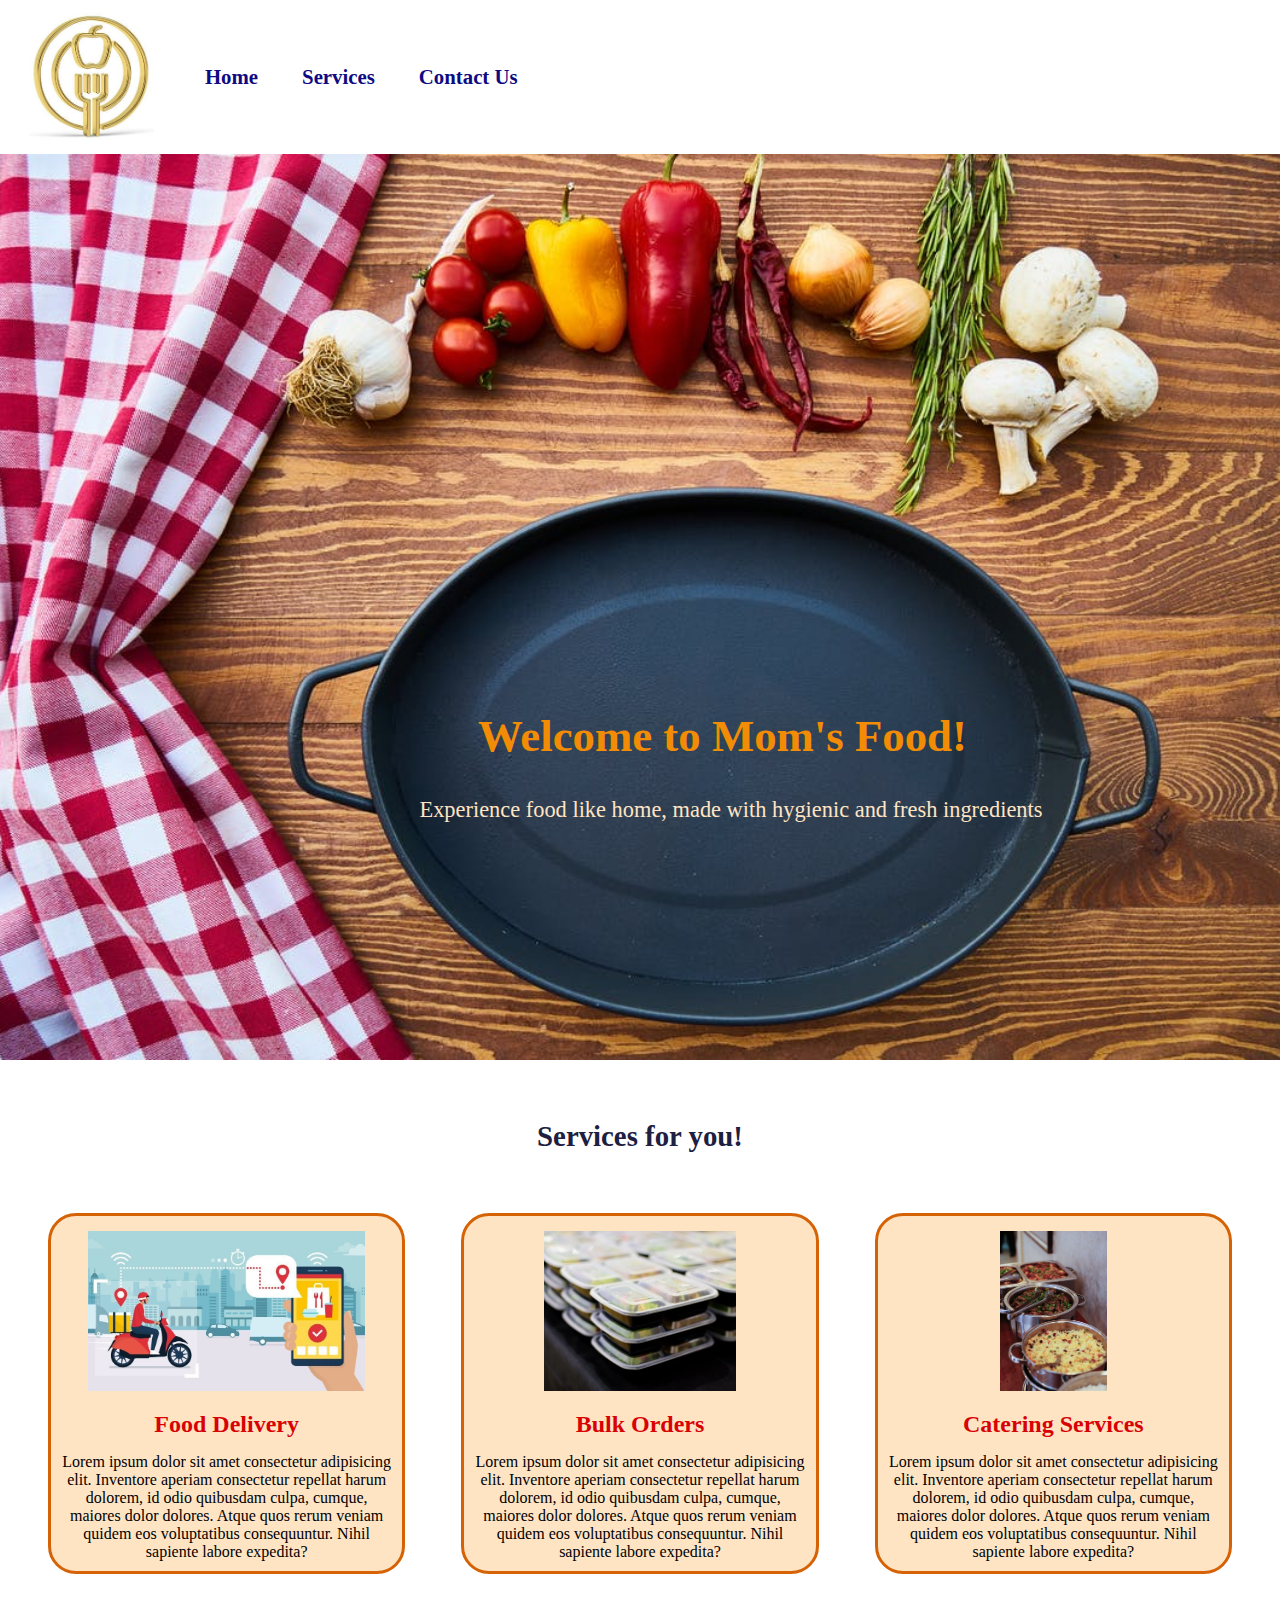
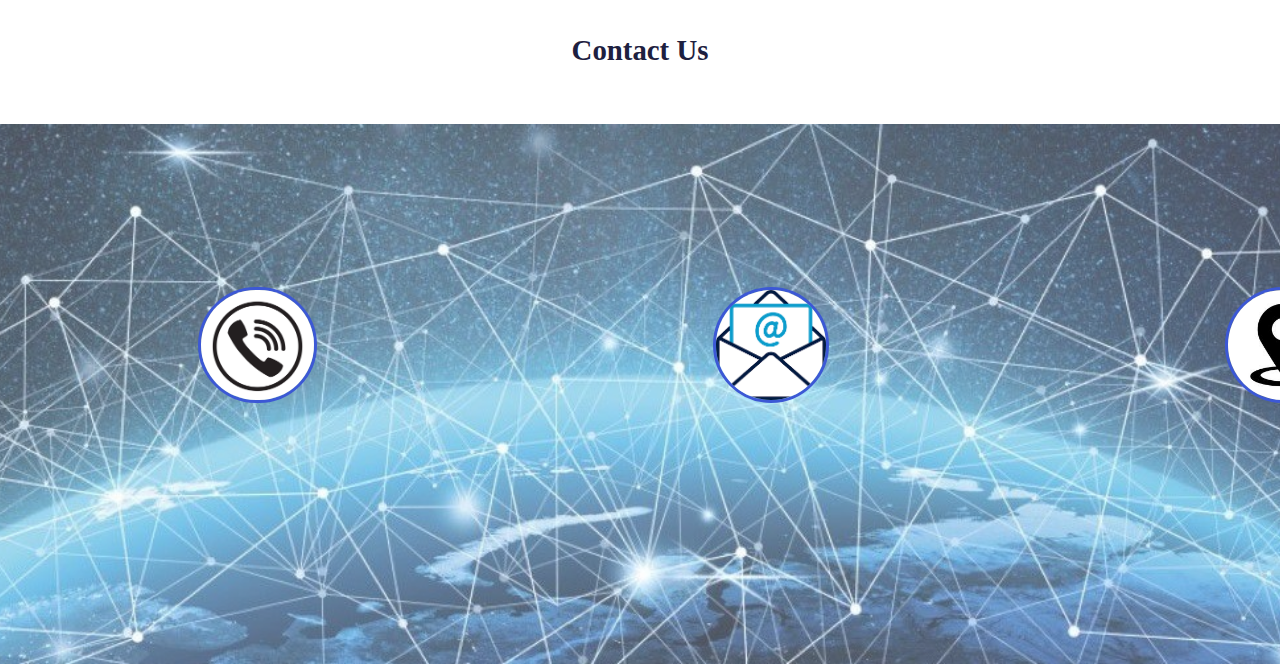
<file: project1/index.html>
<!DOCTYPE html>
<html lang="en">

<head>
    <meta charset="UTF-8">
    <meta http-equiv="X-UA-Compatible" content="IE=edge">
    <meta name="viewport" content="width=device-width, initial-scale=1.0">
    <title>Mom's Food</title>
    <link rel="stylesheet" href="style.css">
    <link rel="stylesheet" media="screen and (max-width: 810px)" href="phone.css">
</head>

<body>
    <nav id="navbar">
        <div id="logo">
            <img src="logo1.jpg" alt="mymeal.com">
        </div>
        <ul>
            <li class="item"><a href=""><b>Home</b></a></li>
            <li class="item"><a href=""><b>Services</b></a></li>

            <li class="item"><a href=""><b>Contact Us</b></a></li>
        </ul>

    </nav>
    <section id="home">
        <h1 class="hh">Welcome to Mom's Food!</h1>
        <p class="hp">Experience food like home, made with hygienic and fresh ingredients</p>

    </section>

    <section class="services">
        <h1 class="h-main">Services for you!</h1>
        <div id="servicess">
            <div class="box">
                <img src="food-delivery-companies.jpg" alt="">
                <h2 class="h-sub">Food Delivery</h2>
                <p class="centre">Lorem ipsum dolor sit amet consectetur adipisicing elit. Inventore aperiam consectetur
                    repellat harum dolorem, id odio quibusdam culpa, cumque, maiores dolor dolores. Atque quos rerum
                    veniam quidem eos voluptatibus consequuntur. Nihil sapiente labore expedita?</p>
            </div>

            <div class="box">
                <img src="bulk.jpg" alt="">
                <h2 class="h-sub">Bulk Orders</h2>
                <p class="centre">Lorem ipsum dolor sit amet consectetur adipisicing elit. Inventore aperiam consectetur
                    repellat
                    harum dolorem, id odio quibusdam culpa, cumque, maiores dolor dolores. Atque quos rerum veniam
                    quidem eos
                    voluptatibus consequuntur. Nihil sapiente labore expedita?</p>
            </div>

            <div class="box">
                <img src="catering.jpeg" alt="">
                <h2 class="h-sub">Catering Services</h2>
                <p class="centre">Lorem ipsum dolor sit amet consectetur adipisicing elit. Inventore aperiam consectetur
                    repellat
                    harum dolorem, id odio quibusdam culpa, cumque, maiores dolor dolores. Atque quos rerum veniam
                    quidem eos
                    voluptatibus consequuntur. Nihil sapiente labore expedita?</p>
            </div>
        </div>
    </section>

    <section id="contact">
        <h1 class="h-main">Contact Us</h1>
        <div id="ways">
            <div class="items">
                <img src="call1.jpg" alt="">
            </div>
            <div class="items">
                <img src="mail.png" alt="">
            </div>
            <div class="items">
                <img src="location.jpg" alt="">
            </div>
        </div>
    </section>
</body>

</html>
</file>
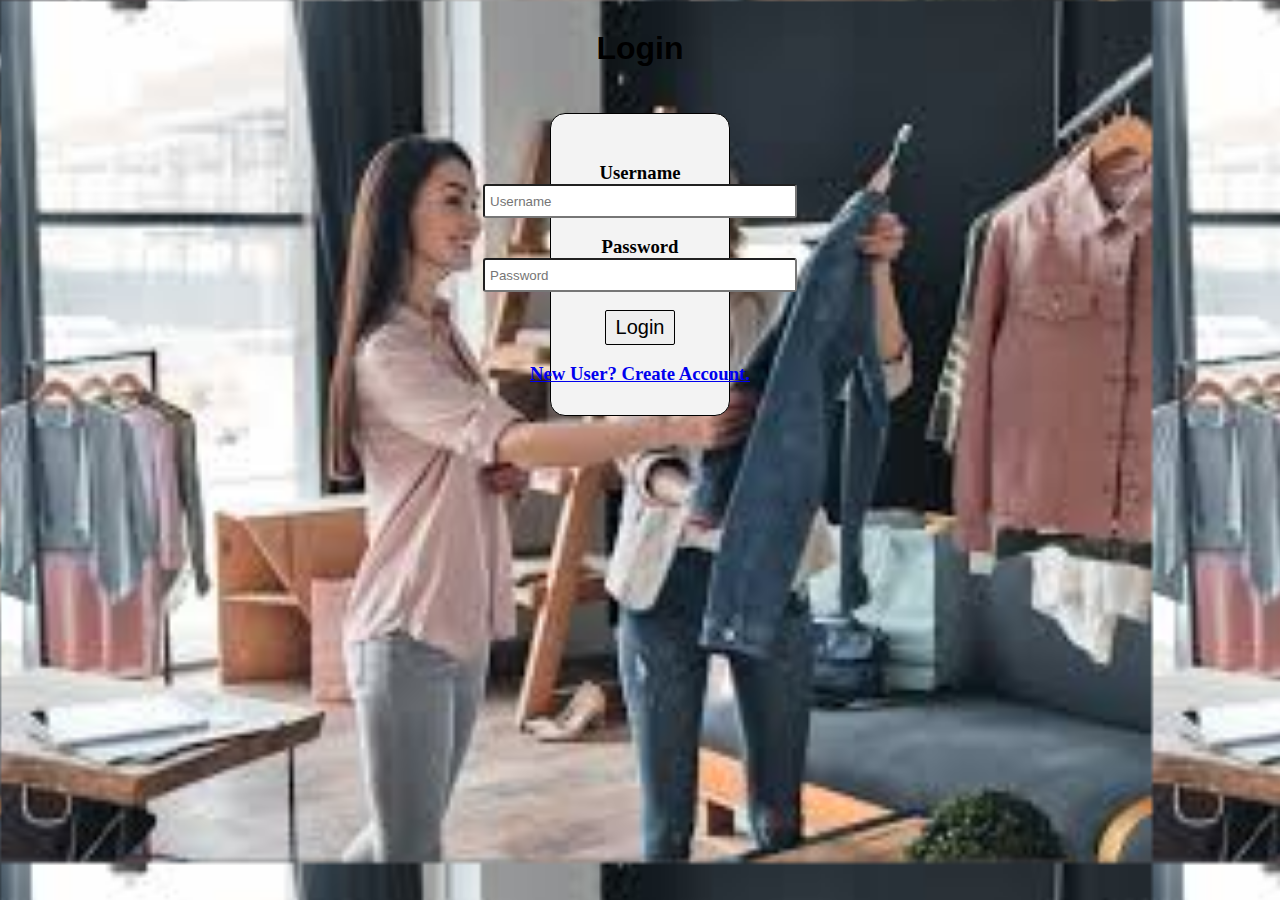
<file: SL/login.html>
<!DOCTYPE html>
<html lang="en">

<head>
    <title>Login</title>
    <link rel="stylesheet" href="loginstyle.css">
</head>

<body>

    
    <h1 class="h-main">Login</h1>
        <br><br>
    <div class="loginpg">
    <form>
        <br>
            <h3>Username</h3>
            <input type="text" name="username" id="username" placeholder="Username"><br><br>
            <h3>Password</h3>
            <input type="password" name="pwd" id="pwd" placeholder="Password"><br><br>
            <input type="button" value="Login" onclick="openMain()" id="loginbutton">
            <br>
            <br>
    <h3 class="registerbut"><a href="register.html">New User? Create Account.</a></h3>
    </form>
    </div>

    <script>
        function openMain() {
            //database check
            window.open("main.html");
        }
    </script>
</body>

</html>
</file>
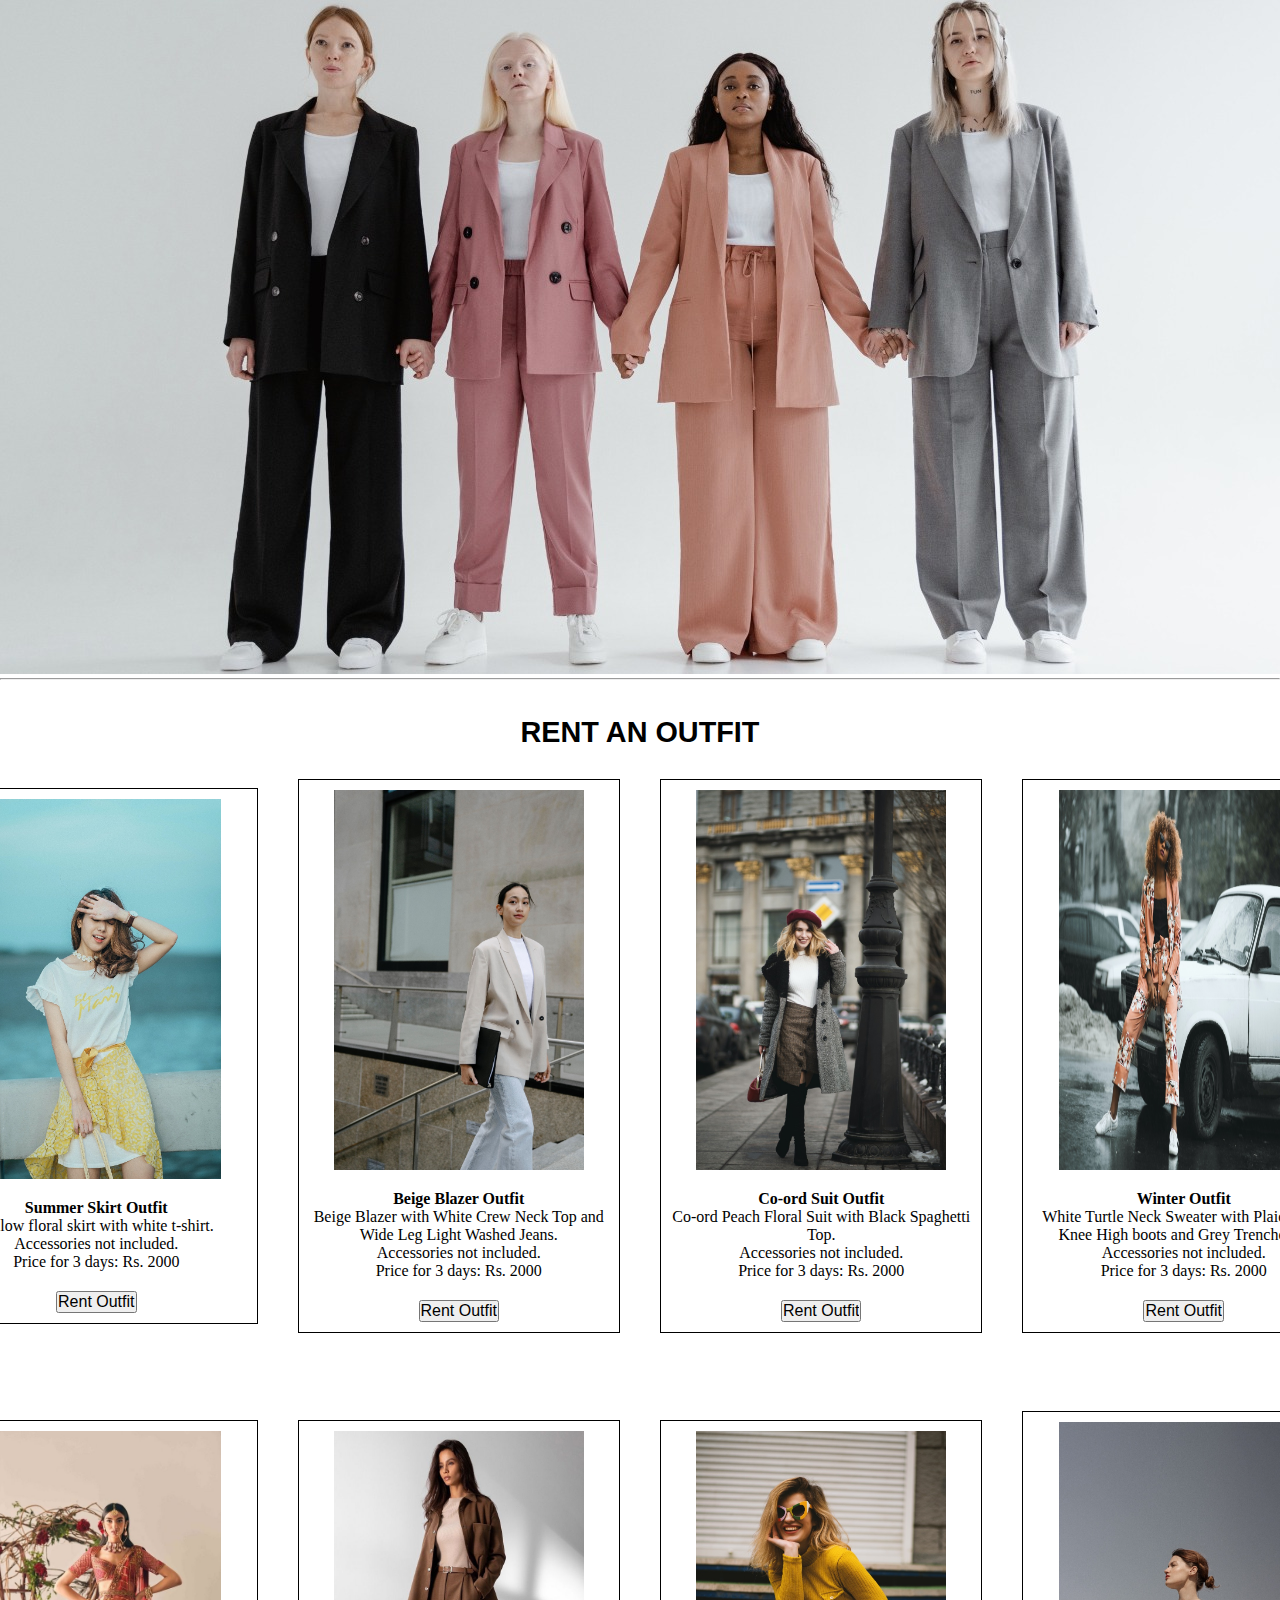
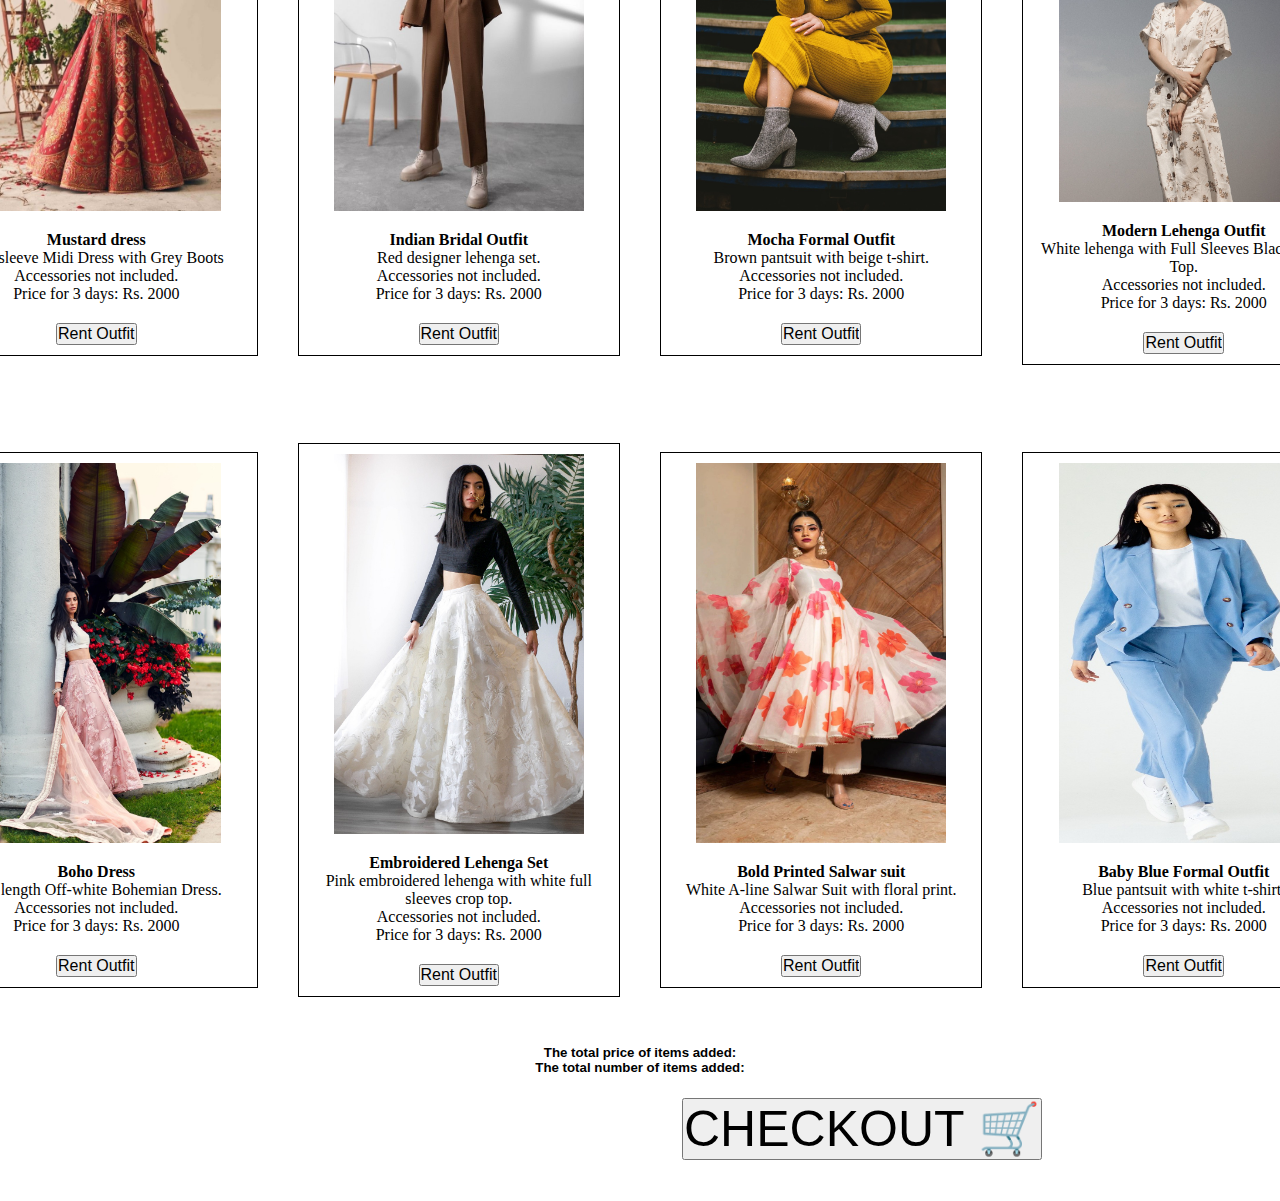
<file: SL/main.html>
<!DOCTYPE html>
<html lang="en">

<head>
    <title>Home</title>
    <link rel="stylesheet" href="style.css">
    <script src="sl.js"></script>
</head>

<body>
    <div id="theme">
        <img src="theme.jpeg" alt="theme" width="100%">
    </div>
    <hr>
    <br><br>
    <h1 class="h1">RENT AN OUTFIT</h1>
    <section id="productbox">
        <div class="box">
            <img src="1.jpeg" alt="">
            <p class="desc"><b>Summer Skirt Outfit</b><br>
                Yellow floral skirt with white t-shirt.
                <br>Accessories not included.<br> 
                Price for 3 days: Rs. 2000</p>
            <form action="">
                <input type="button" onclick="rent1()" id="rentbutton" value="Rent Outfit" class="rentbutton">
            </form>
        </div>

        <div class="box">
            <img src="2.jpeg" alt="">
            <p class="desc"><b>Beige Blazer Outfit<br></b>
                Beige Blazer with White Crew Neck Top and Wide Leg Light Washed Jeans.
                <br>Accessories not included.<br> 
                Price for 3 days: Rs. 2000</p> </p>
            <form action="">
                <input type="button" onclick="rent2()" id="rentbutton" value="Rent Outfit" class="rentbutton">
            </form>
        </div>

        <div class="box">
            <img src="3.jpeg" alt="">
            <p class="desc"><b>Co-ord Suit Outfit<br></b>
                Co-ord Peach Floral Suit with Black Spaghetti Top.
                <br>Accessories not included.<br> 
                Price for 3 days: Rs. 2000</p> </p>
            <form action="">
                <input type="button" onclick="rent3()" id="rentbutton" value="Rent Outfit" class="rentbutton">
            </form>
         </div>

        <div class="box">
            <img src="4.jpeg" alt="">
            <p class="desc"><b>Winter Outfit<br></b>
                White Turtle Neck Sweater with Plaid Skirt, Knee High boots and Grey Trenchcoat.
                <br>Accessories not included.<br> 
                Price for 3 days: Rs. 2000</p> </p>
            <form action="">
                <input type="button" onclick="rent4()" id="rentbutton" value="Rent Outfit" class="rentbutton">
            </form>
        </div>

    </section>
    <br>
    <section id="productbox">
        <div class="box">
            <img src="5.jpeg" alt="">
            <p class="desc"><b>Mustard dress<br></b>
                Full sleeve Midi Dress with Grey Boots<br>Accessories not included.<br> 
                Price for 3 days: Rs. 2000</p> </p>
            <form action="">
                <input type="button" onclick="rent5()" id="rentbutton" value="Rent Outfit" class="rentbutton">
            </form>
        </div>
    
        <div class="box">
            <img src="6.jpeg" alt="">
            <p class="desc"><b>Indian Bridal Outfit<br></b>
                Red designer lehenga set.
                <br>Accessories not included.<br> 
                Price for 3 days: Rs. 2000</p> </p>
            <form action="">
                <input type="button" onclick="rent6()" id="rentbutton" value="Rent Outfit" class="rentbutton">
            </form>
        </div>
    
        <div class="box">
            <img src="7.jpeg" alt="">
            <p class="desc"><b>Mocha Formal Outfit<br></b>
                Brown pantsuit with beige t-shirt.
                <br>Accessories not included.<br> 
                Price for 3 days: Rs. 2000</p> </p>
            <form action="">
                <input type="button" onclick="rent7()"  id="rentbutton" value="Rent Outfit" class="rentbutton">
            </form>
        </div>
    
        <div class="box">
            <img src="8.jpeg" alt="">
            <p class="desc"><b>Modern Lehenga Outfit<br></b>
                White lehenga with Full Sleeves Black Crop Top.
                <br>Accessories not included.<br> 
                Price for 3 days: Rs. 2000</p> </p>
            <form action="">
                <input type="button" onclick="rent8()" id="rentbutton" value="Rent Outfit" class="rentbutton">
            </form>
        </div>
    
    </section>
    <br>
    <section id="productbox">
        <div class="box">
            <img src="9.jpeg" alt="">
            <p class="desc"><b>Boho Dress</b><br>
                Full length Off-white Bohemian Dress.
                <br>Accessories not included.<br> 
                Price for 3 days: Rs. 2000</p> </p>
            <form action="">
                <input type="button" onclick="rent9()" id="rentbutton" value="Rent Outfit" class="rentbutton">
            </form>
        </div>
    
        <div class="box">
            <img src="10.jpeg" alt="">
            <p class="desc"><b>Embroidered Lehenga Set<br></b>
                Pink embroidered lehenga with white full sleeves crop top.
                <br>Accessories not included.<br> 
                Price for 3 days: Rs. 2000</p> </p>
            <form action="">
                <input type="button" onclick="rent10()" id="rentbutton" value="Rent Outfit" class="rentbutton">
            </form>
        </div>
    
        <div class="box">
            <img src="11.jpeg" alt="">
            <p class="desc"><b>Bold Printed Salwar suit<br></b>
                White A-line Salwar Suit with floral print.
                <br>Accessories not included.<br> 
                Price for 3 days: Rs. 2000</p> </p>
            <form action="">
                <input type="button" onclick="rent11()" id="rentbutton" value="Rent Outfit" class="rentbutton">
            </form>
        </div>
    
        <div class="box">
            <img src="12.jpeg" alt="">
            <p class="desc"><b>Baby Blue Formal Outfit<br></b>
                Blue pantsuit with white t-shirt.
                <br>Accessories not included.<br> 
                Price for 3 days: Rs. 2000</p> </p>
            <form action="">
                <input type="button" onclick="rent12()" id="rentbutton" value="Rent Outfit" class="rentbutton">
            </form>
        </div>
    
    </section>
    <br>
    <h5 class="h4">The total price of items added: <p id="dislist"></p>
        The total number of items added: <p id="disquant"></p></h5><br>
    <form action="">
        <input type="button" onclick="checkout()" id="checkbut" value="CHECKOUT 🛒" class="checkbut">
    </form>
<br>
<br>
<br>
<br>
<br>
<br>
</body>

</html>
</file>
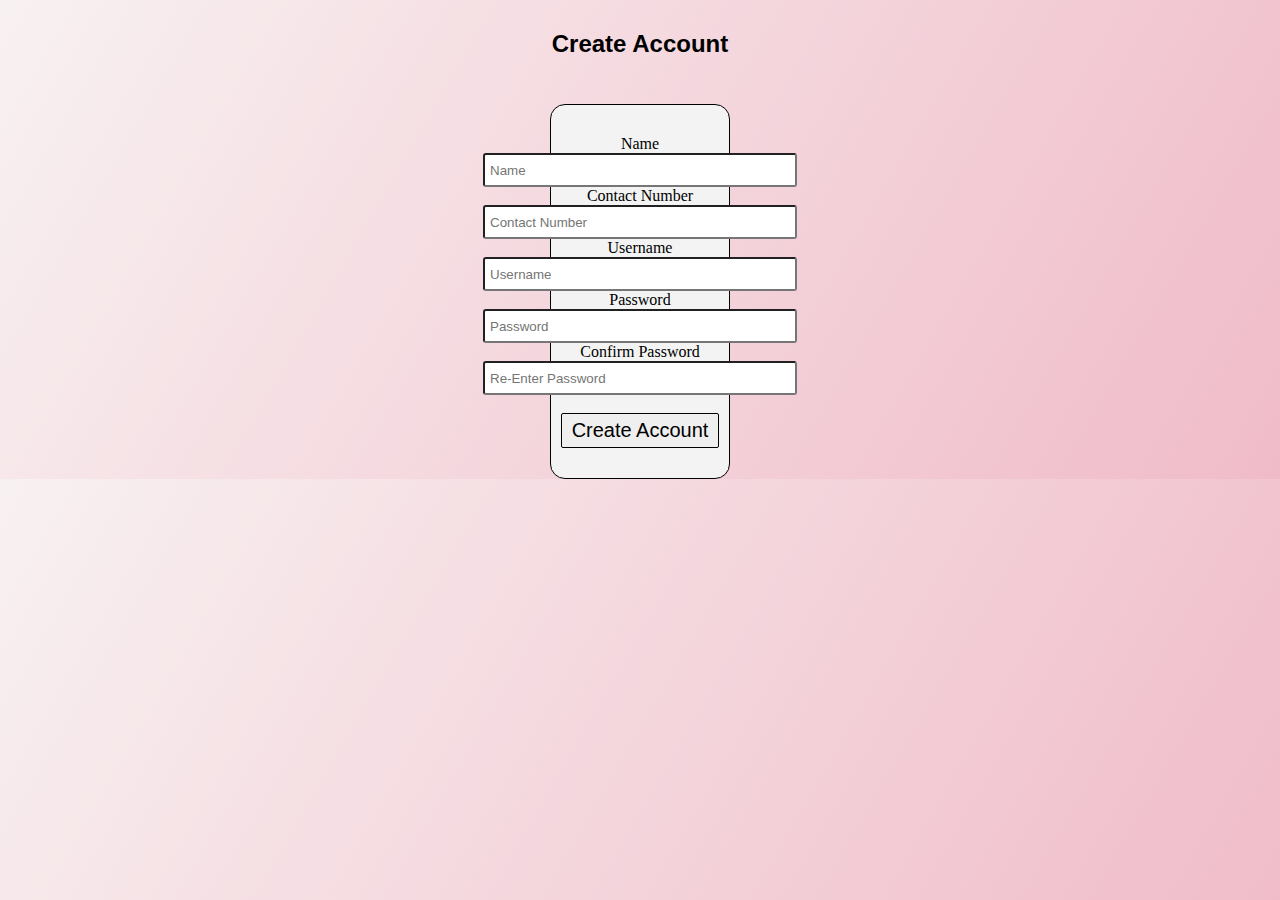
<file: SL/register.html>
<!DOCTYPE html>
<html lang="en">
<head>
    <title>Register</title>
    <link rel="stylesheet" href="register.css">
</head>
<body>
    <h2 class="h-main">Create Account</h2><br><br>
    <div class="regpg">
        
    <form>
            Name<br>
            <input type="text" name="namee" id="namee" placeholder="Name"><br>
            Contact Number<br>
            <input type="text" name="phno" id="phno" placeholder="Contact Number"><br>
            Username<br>
            <input type="text" name="username" id="username" placeholder="Username"><br>
            Password<br>
            <input type="password" name="pwd" id="pwd" placeholder="Password"><br>
            Confirm Password<br>
            <input type="password" name="pwd2" id="pwd2" placeholder="Re-Enter Password"><br><br>
            <input type="button" value="Create Account" onclick="create_acc()" id="regbut"> <br>
    </form>
</div>
    <script>
        function create_acc()
        {
            alert("Account Created!");
            if(window.confirm){
                window.open("login.html");
            }
        }
    </script>
</body>
</html>
</file>
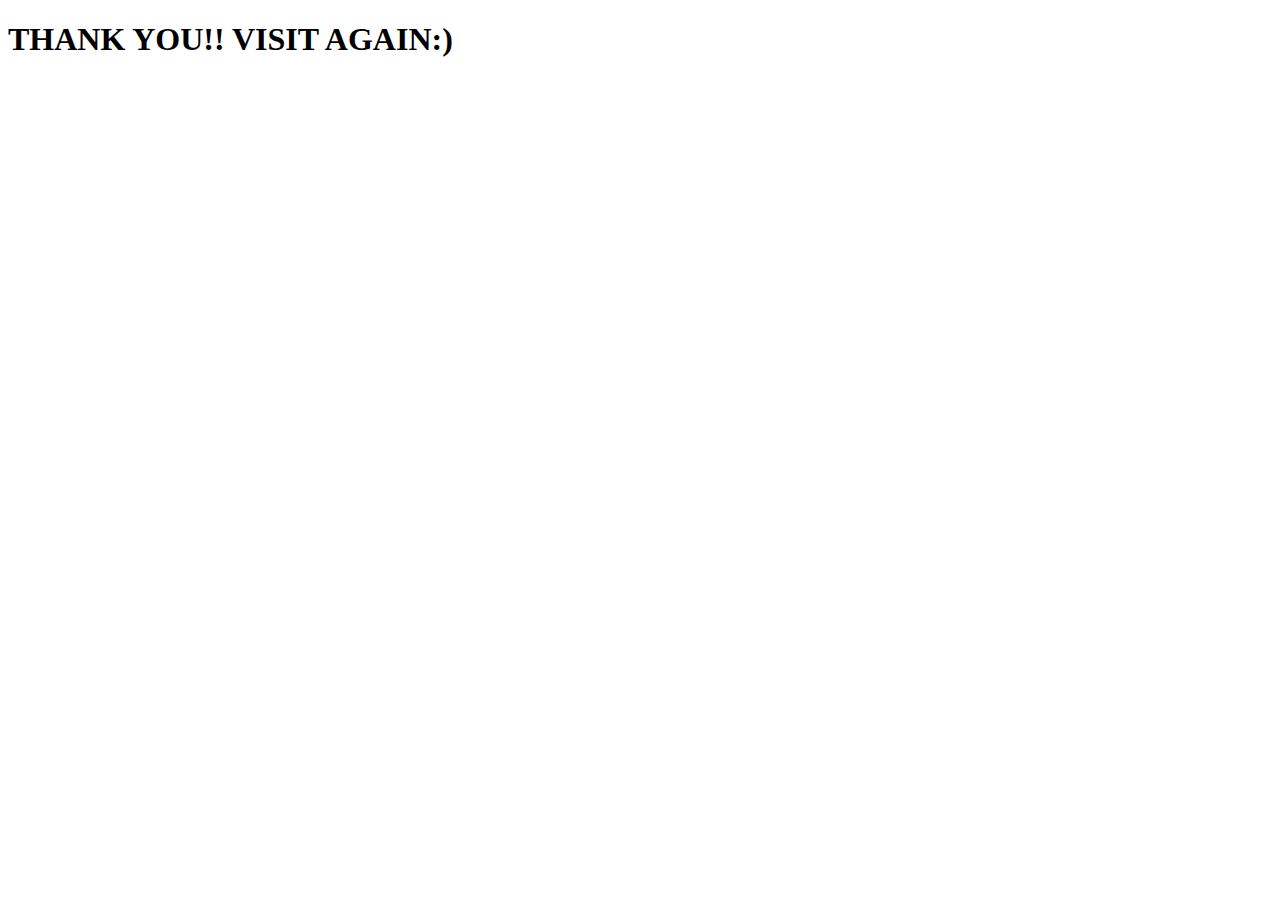
<file: SL/thankyou.html>
<!DOCTYPE html>
<html lang="en">
<head>
    <meta charset="UTF-8">
    <meta http-equiv="X-UA-Compatible" content="IE=edge">
    <meta name="viewport" content="width=device-width, initial-scale=1.0">
    <title>Document</title>
</head>
<body>
    <h1>THANK YOU!! VISIT AGAIN:)</h1>
</body>
</html>
</file>
<file: project1/style.css>
*{
    margin: 0;
    padding: 0;
}

#navbar{
    background-color: white;
    display: flex;
    align-items: center;
}

#logo{
    margin: 6px 22px;
}

/* #logo img{
    height: 130px;
    margin: 4px 7px;
} */

#navbar ul{
    display: flex;
}



#navbar ul li{
    list-style: none;      /* dots don't come */
    font-size: 1.3rem;
    
}

#navbar ul li a{
    display: block;
    padding: 21px 22px;
    border-radius: 20px;
    text-decoration: none;
    color: rgb(14, 10, 130);          /*underline goes*/
    
}

#navbar ul li a:hover{
    background-color: rgb(21, 23, 75);
    color: rgb(228, 187, 22);
    transform: scale(1.1);
    border-radius: 100px;
}

#logo img {
    margin: 4px 7px;
   height:130px;
 animation: mymove 5s infinite;
}

@keyframes mymove {
  50% {transform: rotateY(250deg);}
}

#home{
    display: flex;
    flex-direction: column;
    padding: 3px 200px;
    justify-content: center;
    align-items: center;
    background: url('./PIC1.jpeg') no-repeat center/cover;                /*url('./')*/
    height: 900px;
    margin: 0px;
}

.hh{
    padding: 353px 21px 4px 186px;
    font-size: 2.8rem;
    color: rgb(243, 140, 5);
}
.hp{
    padding: 31px 0px 35px 182px;
    font-size: 1.4rem;
    color: bisque;
}
/* .btn{
     padding: 272px 4px 17px 152px;
} */

#servicess{
    display: flex;
    margin: 0px 20px 0px 20px;
}

.h-main{
    margin: auto;
    text-align: center;
    padding: 60px 0px;
    align-items: center;
    justify-content: center;
    font-size: 1.8rem;
}

#servicess .box{
    border: 3px solid rgb(213, 98, 4);
    margin: 0px 28px 0px 28px;
    background-color: bisque;
    border-radius: 28px;
}

#servicess .box img{
    display: block;
    height: 160px;
    margin: auto;
    padding:15px 15px;
}

#servicess .box .h-sub{
   padding: 5px 5px;
    text-align: center;
    color: rgb(215, 2, 2);
}

#servicess .box .centre{
    text-align: center;
    padding: 10px 10px;
    color: black;
}

/* #contact
{
    height: 300px;
    justify-content: center;
    align-items: center;
}
#ways{
    display: flex;
}

#ways img{
    height: 110px;
}

.items{
    padding: 85px 198px 30px 198px;
    align-items: center;
} */

#ways{
    display: flex;
}
#ways img{
    display: block;
    height: 110px;
    /* padding: 80px 100px 100px 100px; */
    margin: 160px 198px 100px 198px;
    
}




/* sudo selector for background image */
#contact::before{
    margin: 150px 0px 0px 0px;
    content:"";
    position: absolute;
    background: url('./crop12.jpg') no-repeat center/cover;
    width: 100%;
    height: 60%;
    z-index: -1;
    opacity: 0.7;
    /* background-size: 1490px 389px; */
    /* margin: 2px 2px 2px 2px; */
    /* margin: auto; */
    

}

#ways .items img:hover{
    transform: scale(1.2);
}

#servicess .box:hover{
    transform: scale(1.1);

}

.h-main{
    color: rgb(29, 32, 64);
}

#ways .items img{
    border: 3px solid rgb(60, 88, 213) ;
    border-radius: 80px;
}
</file>
<file: project1/phone.css>
#servicess{
    flex-direction: column;
}

#navbar{
    flex-direction: column;
}

#ways{
    flex-direction: column;
    overflow: hidden;
}


#navbar ul li a{
    font-size: 20px;
    padding: 15px 15px;
}

#logo img{
    height: 100px;
}
            
#services .box{
    margin: 100px;
}

.hh{
    font-size: 17px;
    padding: 155px 0px 0px 71px;
      white-space: nowrap;    /*to show text in one line*/
}

.hp{

    font-size: 15px;
     padding: 18px 0px 35px 69px;
     width: 212px;
     overflow-wrap: break-word;    /* to get text in next line if 212 width is crossed*/
     word-wrap: break-word;
     word-break: break-word;
}

#home{
    display: flex;
    flex-direction: column;
    padding: 3px 200px;
    justify-content: center;
    align-items: center;
    background: url('./PIC1.jpeg') no-repeat center/cover;                /*url('./')*/
    height: 340px;
    margin: 0px;
  
}
</file>
<file: SL/loginstyle.css>
*{
    margin: 0px;
    padding: 0px; 
}

/* body{
    background: linear-gradient(120deg,#f8f1f1, #f0bbc9);
} */
body {
    background-image: url("login_bg.jpg");
    /* background-color: #9b0909; */
    background-size:  90%;
   }
.loginpg{
   
     display: flex;
     margin: 0px 550px 0px 550px;
     border: 1px solid black;
     text-align: center;
     align-items: center;
     justify-content: center;
     background: rgb(243, 243, 243);
     border-radius: 15px;
     padding: 30px;
    
}


.h-main{
    font-family:'Lucida Sans', 'Lucida Sans Regular', 'Lucida Grande', 'Lucida Sans Unicode', Geneva, Verdana, sans-serif;
    text-align: center;
    margin: 30px 10px 10px 10px;
}

#username{
    font-family:'Lucida Sans', 'Lucida Sans Regular', 'Lucida Grande', 'Lucida Sans Unicode', Geneva, Verdana, sans-serif;
    height: 20px;
    width: 300px;
    padding: 5px;
    border-radius: 3px;
    background: white;
}

#pwd{
    font-family:'Lucida Sans', 'Lucida Sans Regular', 'Lucida Grande', 'Lucida Sans Unicode', Geneva, Verdana, sans-serif;
    height: 20px;
    width: 300px;
    padding: 5px;
    /* text-align: center; */
    border-radius: 3px;
    background: white;

}

#loginbutton{
    /* background-color: bisque; */
    color: black;
    text-align: center;
    display: inline-block;
    font-size: 20px;
    font-family:'Lucida Sans', 'Lucida Sans Regular', 'Lucida Grande', 'Lucida Sans Unicode', Geneva, Verdana, sans-serif;
    padding: 5px 10px;
    cursor: pointer;
    border-radius: 2px;
    border: 1px solid black;
}

#loginbutton:hover{
    transform: scale(1.2);
}

.registerbut:hover{
    transform: scale(1.2);
}
</file>
<file: SL/style.css>
/*.flex-container {
        display: flex;
    }
    .flex-container > div{
        background-color:beige;
        margin: px;
        padding: 10px;
        font-size: 30px;
    }*/

    *{
        margin: 0px;
        padding: 0px;
    }
    .h1{
        font-size: 1.8rem;
        text-align: center;
        font-family: 'Lucida Sans', 'Lucida Sans Regular', 'Lucida Grande', 'Lucida Sans Unicode', Geneva, Verdana, sans-serif; 
    }
    .h4{
        font-family: 'Lucida Sans', 'Lucida Sans Regular', 'Lucida Grande', 'Lucida Sans Unicode', Geneva, Verdana, sans-serif; 
        text-align: center;
    }
    
    #productbox .box{
        justify-content: center;
        border: 1px solid black;
        margin: 30px 20px 30px 20px;
       
    }
    
    #productbox .box img{
        display: block;
        height: 380px;
        width:250px;
        margin: auto;
        padding:10px 10px;
    }
    
    /* #productbox .box .rentbutton{
       padding: 5px 5px;
       justify-content: center;
        text-align: center;
        color: rgb(215, 2, 2);
    } */
    
    #productbox .box .rentbutton{
        font-size: medium;
        justify-content: center;
        margin: 10px 120px 10px 120px;
    }
    
    #productbox .box .desc{
        text-align: center;
        padding: 10px 10px;
        color: black;
    }
    
    #productbox{
        align-items: center;
        justify-content: center;
        display: flex;
        margin: 0px 20px 0px 20px;
    }
    .checkbut{
        position: absolute;
        align-items: center;
        justify-content: center;
        display: block;
        margin: 5px 10px 60px 682px;
        font-size: 50px;
    }

    .rentbutton:hover{
        transform: scale(1.2);
    }

    .checkbut:hover{
        transform: scale(1.2);
    }
</file>
<file: SL/register.css>
.regpg{
   
    display: flex;
    margin: 0px 550px 0px 550px;
    border: 1px solid black;
    text-align: center;
    align-items: center;
    justify-content: center;
    background: rgb(243, 243, 243);
    border-radius: 15px;
    padding: 30px;
   
}

*{
    margin: 0px;
    padding: 0px; 
}

body{
    background: linear-gradient(120deg,#f8f1f1, #f0bbc9);
}
#namee{
    font-family:'Lucida Sans', 'Lucida Sans Regular', 'Lucida Grande', 'Lucida Sans Unicode', Geneva, Verdana, sans-serif;
    height: 20px;
    width: 300px;
    padding: 5px;
    border-radius: 3px;
    background: white;
}

#phno{
    font-family:'Lucida Sans', 'Lucida Sans Regular', 'Lucida Grande', 'Lucida Sans Unicode', Geneva, Verdana, sans-serif;
    height: 20px;
    width: 300px;
    padding: 5px;
    border-radius: 3px;
    background: white;
}

#username{
    font-family:'Lucida Sans', 'Lucida Sans Regular', 'Lucida Grande', 'Lucida Sans Unicode', Geneva, Verdana, sans-serif;
    height: 20px;
    width: 300px;
    padding: 5px;
    border-radius: 3px;
    background: white;}

    #pwd{
        font-family:'Lucida Sans', 'Lucida Sans Regular', 'Lucida Grande', 'Lucida Sans Unicode', Geneva, Verdana, sans-serif;
        height: 20px;
        width: 300px;
        padding: 5px;
        border-radius: 3px;
        background: white;
    }

    #pwd2{
        font-family:'Lucida Sans', 'Lucida Sans Regular', 'Lucida Grande', 'Lucida Sans Unicode', Geneva, Verdana, sans-serif;
        height: 20px;
        width: 300px;
        padding: 5px;
        border-radius: 3px;
        background: white;
    }

    #regbut{
        /* background-color: bisque; */
        color: black;
        text-align: center;
        display: inline-block;
        font-size: 20px;
        font-family:'Lucida Sans', 'Lucida Sans Regular', 'Lucida Grande', 'Lucida Sans Unicode', Geneva, Verdana, sans-serif;
        padding: 5px 10px;
        cursor: pointer;
        border-radius: 2px;
        border: 1px solid black;
    }

    #regbut:hover{
        transform: scale(1.2);
    }
    
    .h-main{
        font-family:'Lucida Sans', 'Lucida Sans Regular', 'Lucida Grande', 'Lucida Sans Unicode', Geneva, Verdana, sans-serif;
        text-align: center;
        margin: 30px 10px 10px 10px;
    }
</file>
